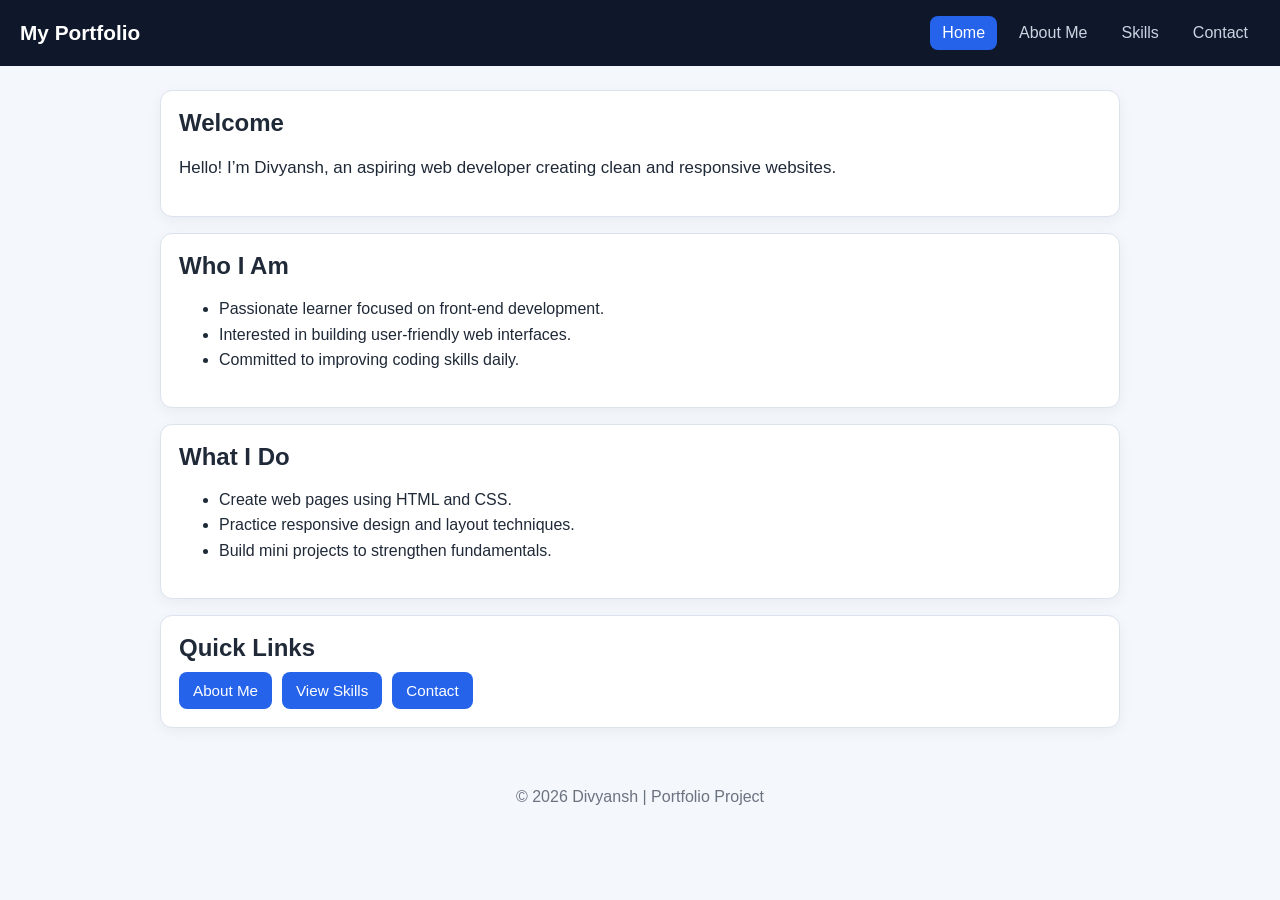
<file: index.html>
<!DOCTYPE html>
<html lang="en">
<head>
  <meta charset="UTF-8" />
  <meta name="viewport" content="width=device-width, initial-scale=1.0" />
  <title>Home | Portfolio Sitemap Project</title>
  <link rel="stylesheet" href="styles.css" />
</head>
<body>
  <header class="site-header">
    <h1>My Portfolio</h1>
    <nav>
      <a href="index.html" class="active">Home</a>
      <a href="about.html">About Me</a>
      <a href="skills.html">Skills</a>
      <a href="contact.html">Contact</a>
    </nav>
  </header>

  <main class="page">
    <section class="card hero">
      <h2>Welcome</h2>
      <p>Hello! I’m Divyansh, an aspiring web developer creating clean and responsive websites.</p>
    </section>

    <section class="card">
      <h2>Who I Am</h2>
      <ul>
        <li>Passionate learner focused on front-end development.</li>
        <li>Interested in building user-friendly web interfaces.</li>
        <li>Committed to improving coding skills daily.</li>
      </ul>
    </section>

    <section class="card">
      <h2>What I Do</h2>
      <ul>
        <li>Create web pages using HTML and CSS.</li>
        <li>Practice responsive design and layout techniques.</li>
        <li>Build mini projects to strengthen fundamentals.</li>
      </ul>
    </section>

    <section class="card">
      <h2>Quick Links</h2>
      <div class="buttons">
        <a href="about.html">About Me</a>
        <a href="skills.html">View Skills</a>
        <a href="contact.html">Contact</a>
      </div>
    </section>
  </main>

  <footer class="site-footer">
    <p>© 2026 Divyansh | Portfolio Project</p>
  </footer>
</body>
</html>
</file>
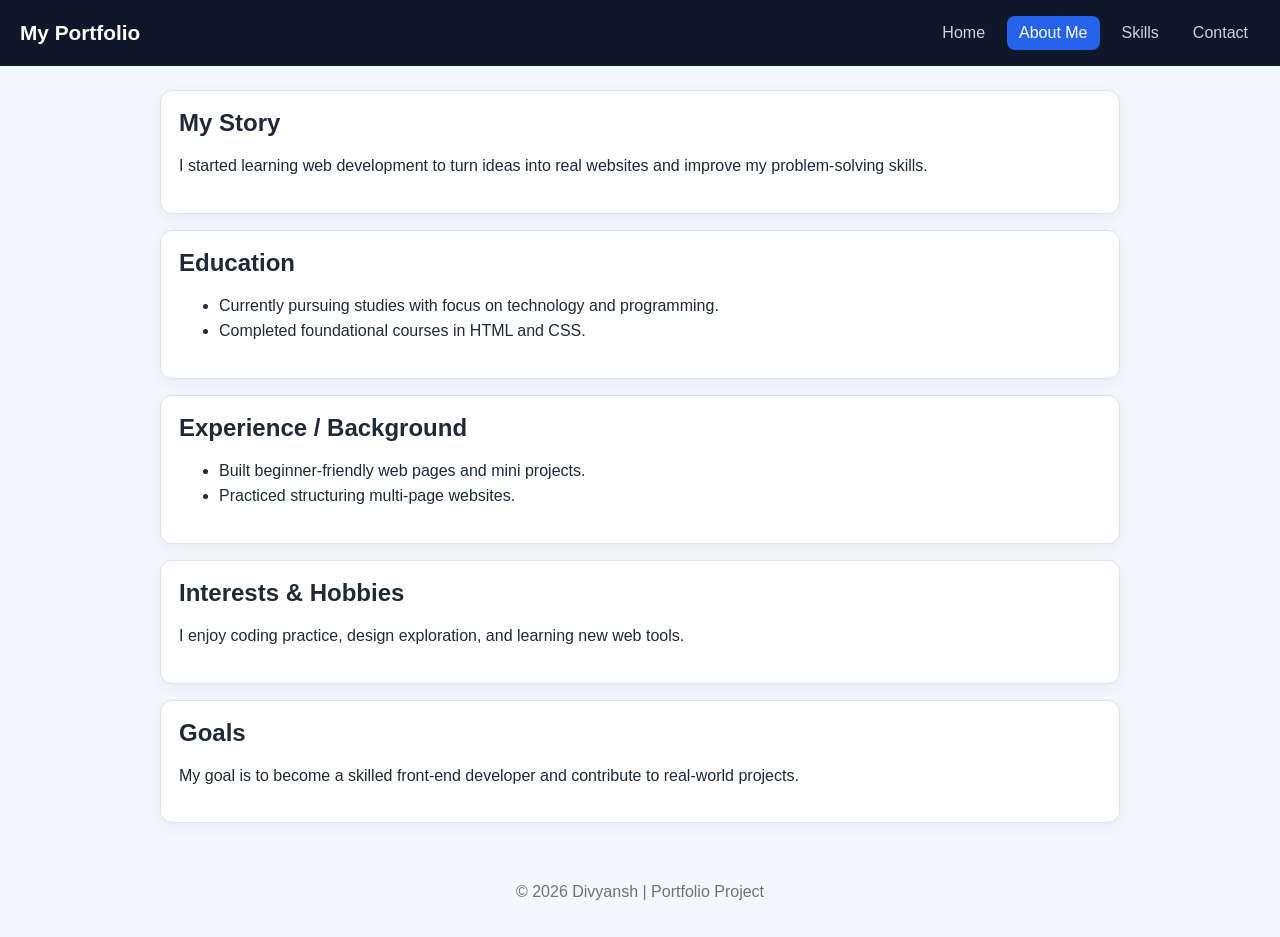
<file: about.html>
<!DOCTYPE html>
<html lang="en">
<head>
  <meta charset="UTF-8" />
  <meta name="viewport" content="width=device-width, initial-scale=1.0" />
  <title>About Me | Portfolio Sitemap Project</title>
  <link rel="stylesheet" href="styles.css" />
</head>
<body>
  <header class="site-header">
    <h1>My Portfolio</h1>
    <nav>
      <a href="index.html">Home</a>
      <a href="about.html" class="active">About Me</a>
      <a href="skills.html">Skills</a>
      <a href="contact.html">Contact</a>
    </nav>
  </header>

  <main class="page">
    <section class="card">
      <h2>My Story</h2>
      <p>I started learning web development to turn ideas into real websites and improve my problem-solving skills.</p>
    </section>

    <section class="card">
      <h2>Education</h2>
      <ul>
        <li>Currently pursuing studies with focus on technology and programming.</li>
        <li>Completed foundational courses in HTML and CSS.</li>
      </ul>
    </section>

    <section class="card">
      <h2>Experience / Background</h2>
      <ul>
        <li>Built beginner-friendly web pages and mini projects.</li>
        <li>Practiced structuring multi-page websites.</li>
      </ul>
    </section>

    <section class="card">
      <h2>Interests & Hobbies</h2>
      <p>I enjoy coding practice, design exploration, and learning new web tools.</p>
    </section>

    <section class="card">
      <h2>Goals</h2>
      <p>My goal is to become a skilled front-end developer and contribute to real-world projects.</p>
    </section>
  </main>

  <footer class="site-footer">
    <p>© 2026 Divyansh | Portfolio Project</p>
  </footer>
</body>
</html>
</file>
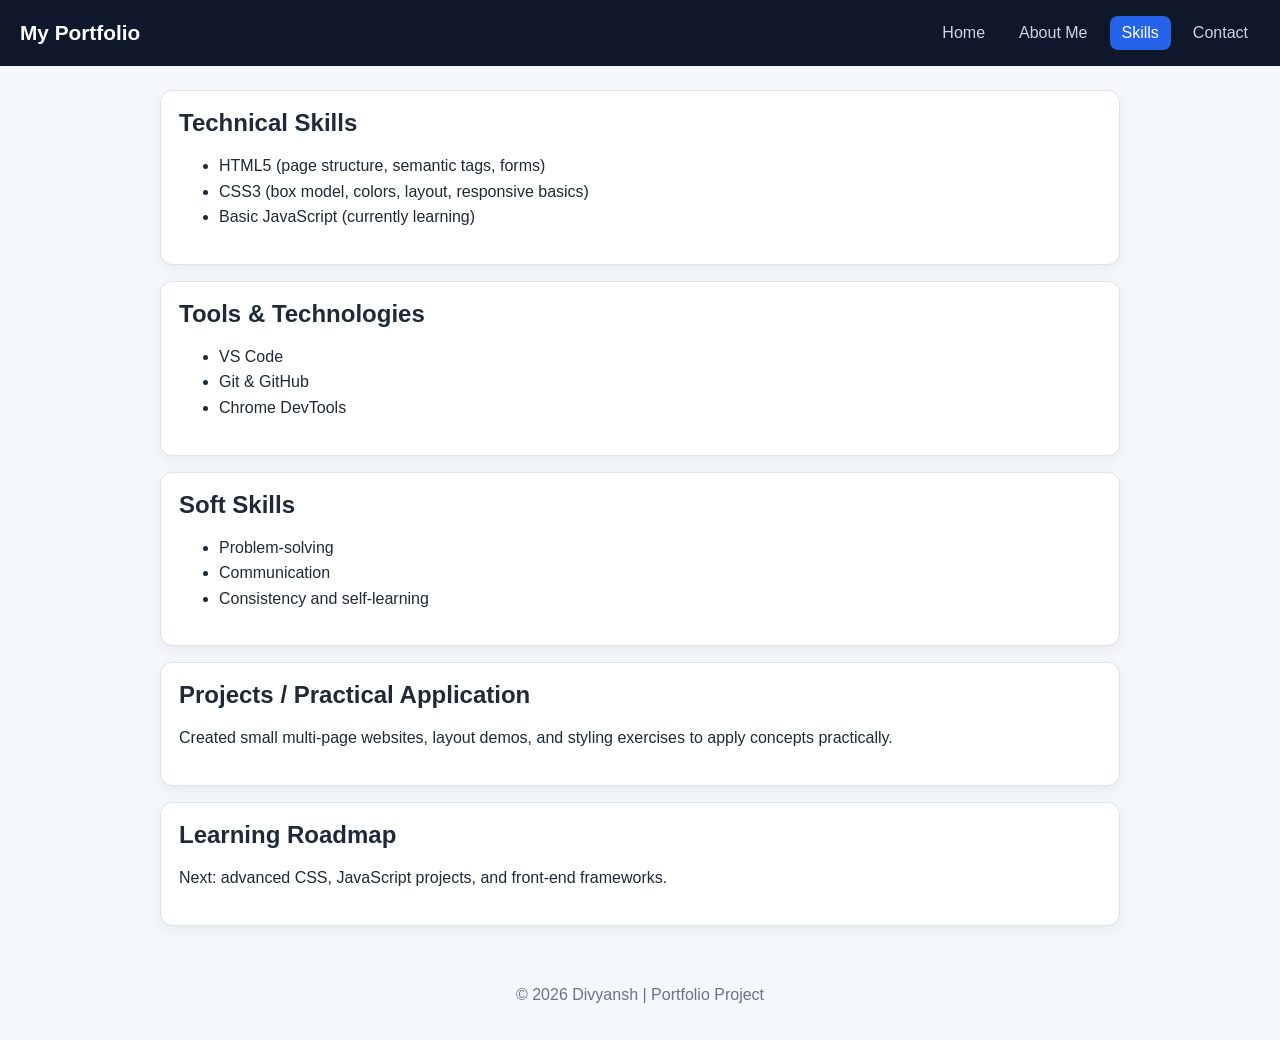
<file: contact.html>
<!DOCTYPE html>
<html lang="en">
<head>
  <meta charset="UTF-8" />
  <meta name="viewport" content="width=device-width, initial-scale=1.0" />
  <title>Skills | Portfolio Sitemap Project</title>
  <link rel="stylesheet" href="styles.css" />
</head>
<body>
  <header class="site-header">
    <h1>My Portfolio</h1>
    <nav>
      <a href="index.html">Home</a>
      <a href="about.html">About Me</a>
      <a href="skills.html" class="active">Skills</a>
      <a href="contact.html">Contact</a>
    </nav>
  </header>

  <main class="page">
    <section class="card">
      <h2>Technical Skills</h2>
      <ul>
        <li>HTML5 (page structure, semantic tags, forms)</li>
        <li>CSS3 (box model, colors, layout, responsive basics)</li>
        <li>Basic JavaScript (currently learning)</li>
      </ul>
    </section>

    <section class="card">
      <h2>Tools & Technologies</h2>
      <ul>
        <li>VS Code</li>
        <li>Git & GitHub</li>
        <li>Chrome DevTools</li>
      </ul>
    </section>

    <section class="card">
      <h2>Soft Skills</h2>
      <ul>
        <li>Problem-solving</li>
        <li>Communication</li>
        <li>Consistency and self-learning</li>
      </ul>
    </section>

    <section class="card">
      <h2>Projects / Practical Application</h2>
      <p>Created small multi-page websites, layout demos, and styling exercises to apply concepts practically.</p>
    </section>

    <section class="card">
      <h2>Learning Roadmap</h2>
      <p>Next: advanced CSS, JavaScript projects, and front-end frameworks.</p>
    </section>
  </main>

  <footer class="site-footer">
    <p>© 2026 Divyansh | Portfolio Project</p>
  </footer>
</body>
</html>
</file>
<file: styles.css>
:root {
  --bg: #f4f7fb;
  --card: #ffffff;
  --primary: #2563eb;
  --text: #1f2937;
  --muted: #6b7280;
  --border: #dbe3ee;
}

* {
  box-sizing: border-box;
}

body {
  margin: 0;
  font-family: Arial, Helvetica, sans-serif;
  background: var(--bg);
  color: var(--text);
}

.site-header {
  background: #0f172a;
  color: #fff;
  padding: 16px 20px;
  display: flex;
  flex-wrap: wrap;
  gap: 10px 20px;
  align-items: center;
  justify-content: space-between;
}

.site-header h1 {
  margin: 0;
  font-size: 1.3rem;
}

nav {
  display: flex;
  flex-wrap: wrap;
  gap: 10px;
}

nav a {
  color: #cbd5e1;
  text-decoration: none;
  padding: 8px 12px;
  border-radius: 8px;
  transition: 0.2s ease;
}

nav a:hover {
  background: rgba(255, 255, 255, 0.12);
  color: #fff;
}

nav a.active {
  background: var(--primary);
  color: #fff;
}

.page {
  width: min(960px, 92%);
  margin: 24px auto;
  display: grid;
  gap: 16px;
}

.card {
  background: var(--card);
  border: 1px solid var(--border);
  border-radius: 12px;
  padding: 18px;
  box-shadow: 0 4px 14px rgba(15, 23, 42, 0.05);
}

.card h2 {
  margin-top: 0;
  margin-bottom: 10px;
}

.card p,
.card li {
  color: var(--text);
  line-height: 1.6;
}

.hero p {
  font-size: 1.06rem;
}

.buttons {
  display: flex;
  flex-wrap: wrap;
  gap: 10px;
}

.buttons a,
button {
  text-decoration: none;
  background: var(--primary);
  color: #fff;
  border: none;
  border-radius: 8px;
  padding: 10px 14px;
  cursor: pointer;
  font-size: 0.95rem;
}

.buttons a:hover,
button:hover {
  opacity: 0.92;
}

.contact-form {
  display: grid;
  gap: 10px;
}

.contact-form label {
  font-weight: bold;
  font-size: 0.95rem;
}

.contact-form input,
.contact-form textarea {
  width: 100%;
  border: 1px solid #cfd8e3;
  border-radius: 8px;
  padding: 10px;
  font: inherit;
}

.site-footer {
  text-align: center;
  color: var(--muted);
  padding: 20px;
}
</file>
